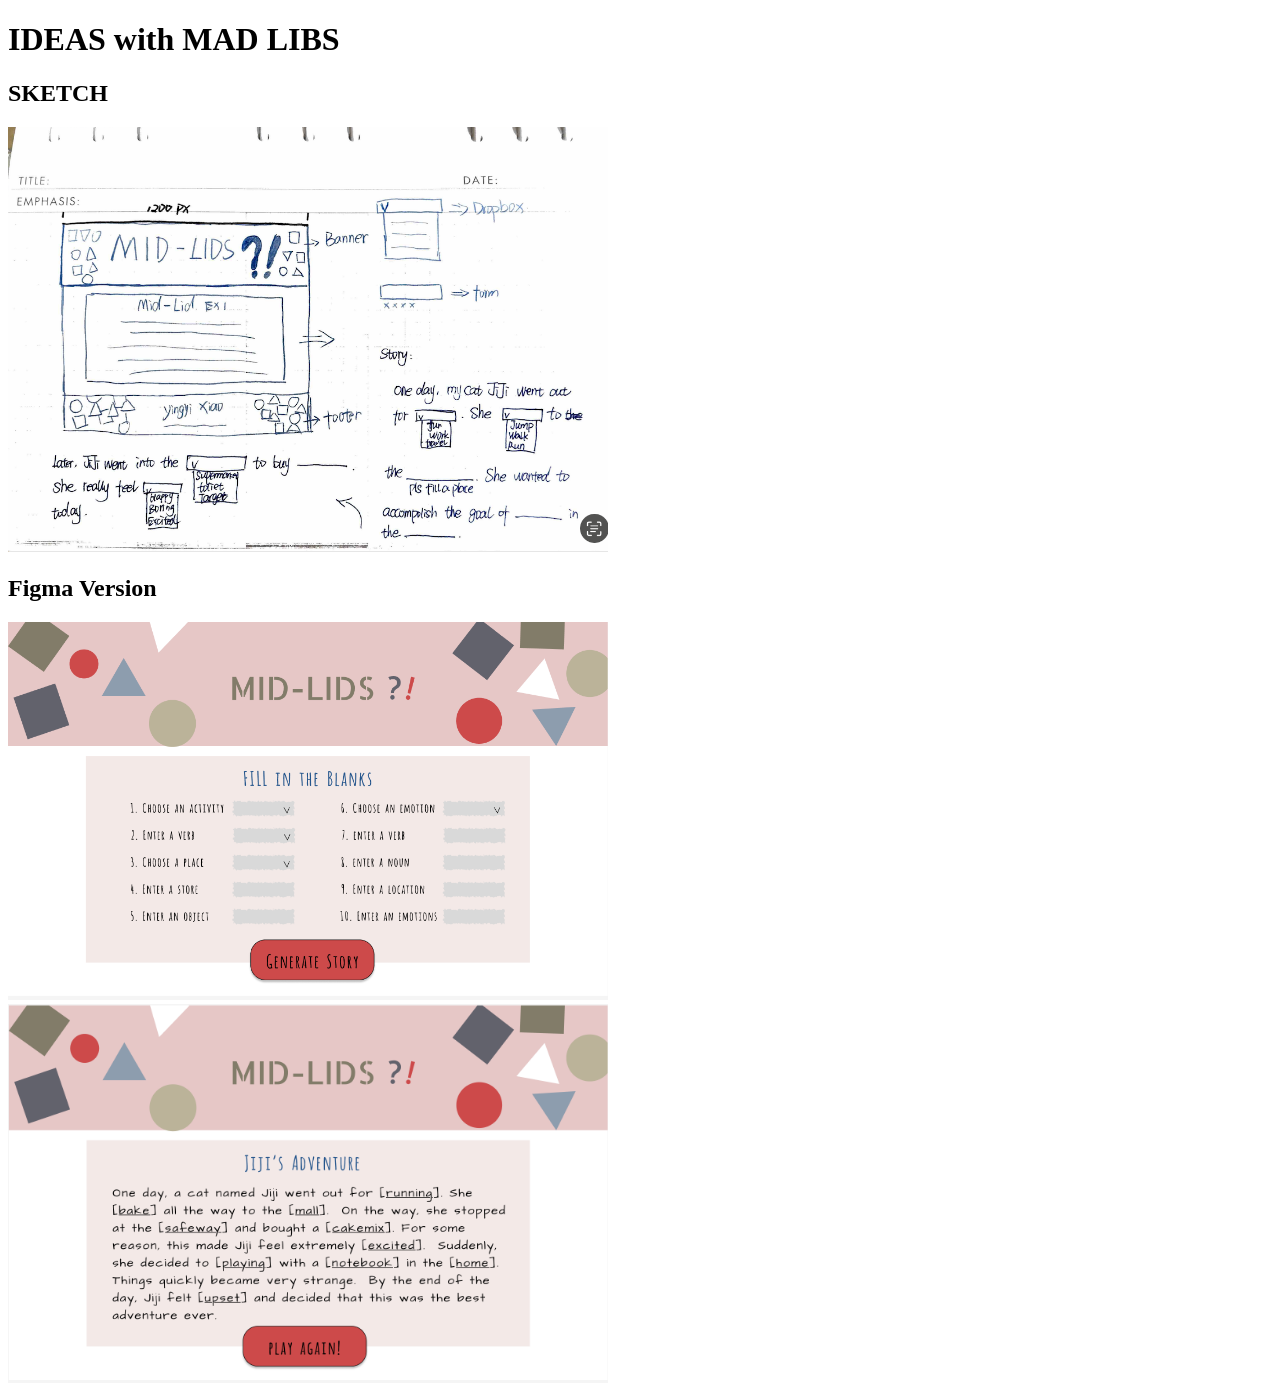
<file: madlibs/index.html>
<!DOCTYPE html>
<html lang="en">
<head>
    <meta charset="UTF-8">
    <meta name="viewport" content="width=device-width, initial-scale=1.0">
    <title>Document</title>
</head>
<body>
    <h1>IDEAS with MAD LIBS</h1>
        <h2>SKETCH</h2>
        <img src="images/sketch.png" alt="The sketch for the MAD LIBS" width="600">
        <h2>Figma Version</h2>
        <img src="images/madlibs1.png" alt="The first page for the MAD LIBS" width="600">
        <br>
        <img src="images/madlibs2.png" alt="The second page for the MAD LIBS" width="600">
</body>
</html>
</file>
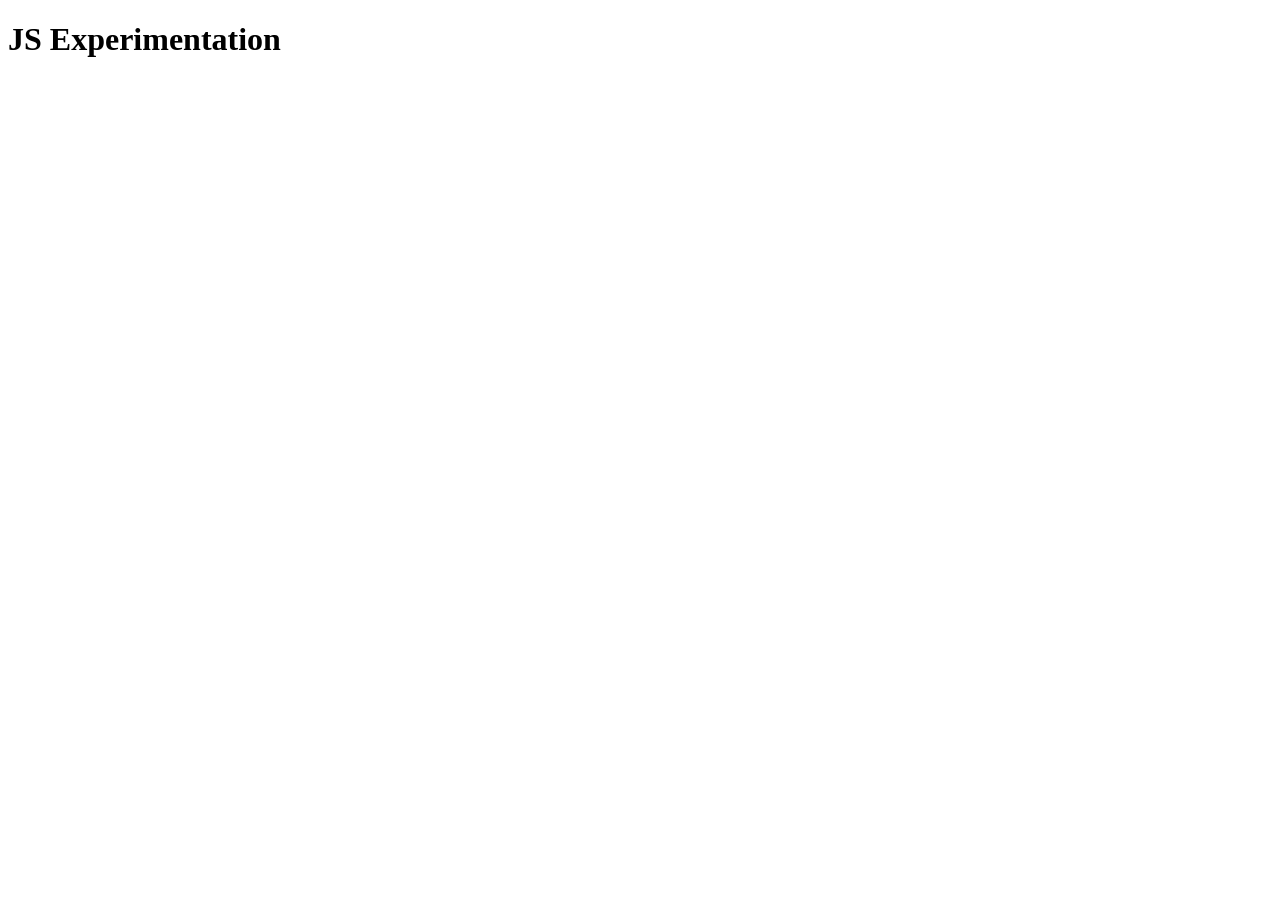
<file: exp/exp1.html>
<!DOCTYPE html>
<html lang="en">
<head>
    <meta charset="UTF-8">
    <meta name="viewport" content="width=device-width, initial-scale=1.0">
    <title>JS Experimentation</title>
</head>
<body>
    <h1>JS Experimentation</h1>

    <script>
        // var number = prompt("Please type a whole number!")
        for (var i=1; i<=100; i++){
            if(i % 3 == 0) {
                console.log("FIZZ");
            }
            else if (i % 5 == 0) {
                console.log ("BUZZ");
            }
            else{
                console.log(i);
                }
            }

    </script>


</body>
</html>
</file>
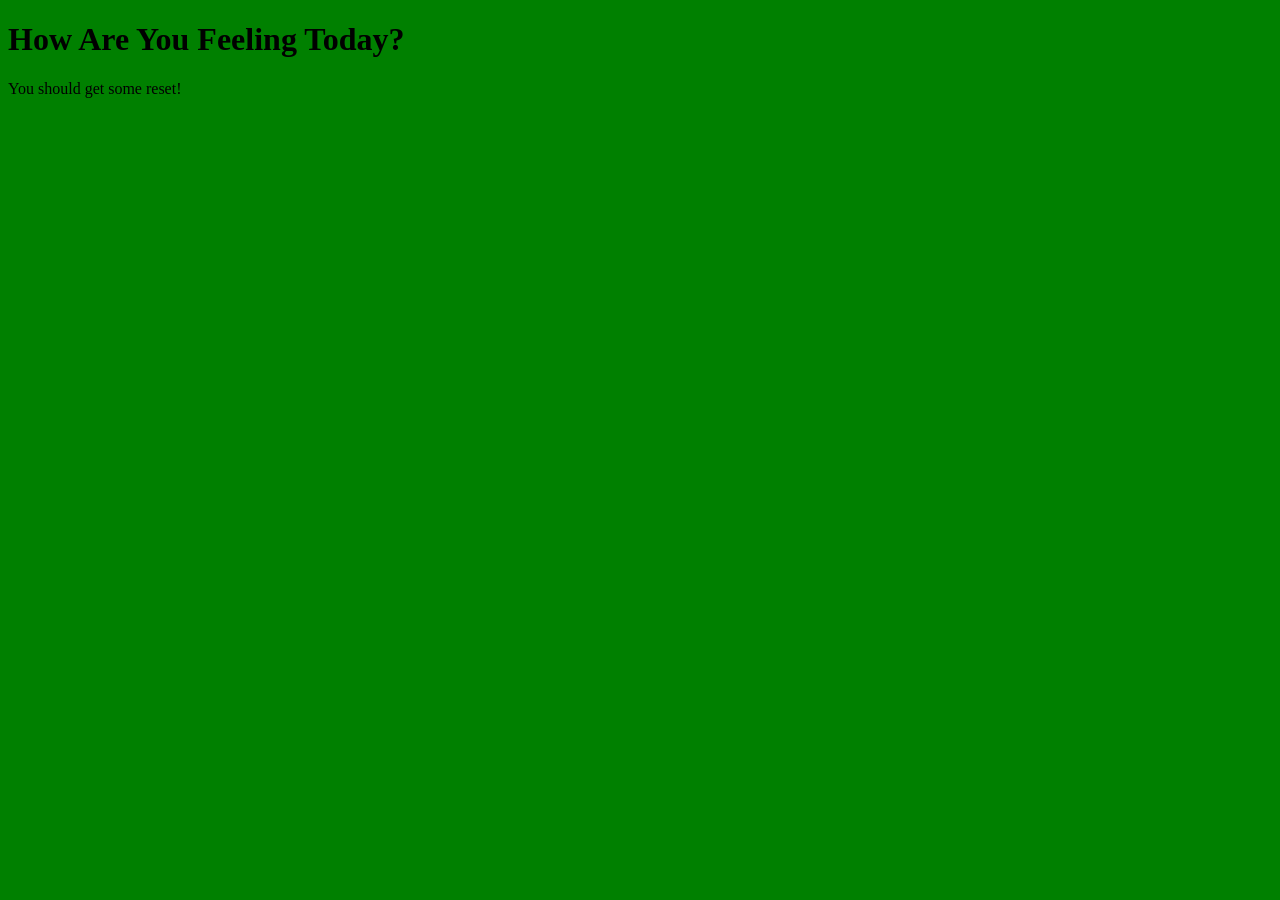
<file: exp/exp2.html>
<!DOCTYPE html>
<html lang="en">
<head>
    <meta charset="UTF-8">
    <meta name="viewport" content="width=device-width, initial-scale=1.0">
    <title>JS Experimentation 2: Functions and DOM</title>
</head>
<body>
    <h1>How Are You Feeling Today?</h1>
    <p id="message"></p>

    <script>
        var mood = prompt('How are you feeling today? Happy? Sad? Angry? or Tired?', '');

        function dayMood(feeling) {
            var message;
            
            if(feeling === 'happy') {
                message = 'I am so glad that you are happy today!';
            }
            else if (feeling === 'sad') {
                message = 'No worried, everything will get better soon!'
            }
            else if (feeling === 'angry') {
                message = 'Maybe is time to get a tea or coffee and calm down a moment!'
            }
            else{
                message = 'You should get some reset!';
            }

            return message;
        }

        function changePage(feeling) {
            document.querySelector('#message').innerHTML = dayMood(feeling);

             if(feeling === 'happy') {
               document.querySelector('body').style.backgroundColor = 'yellow';
            }
            else if (feeling === 'sad') {
                document.querySelector('body').style.backgroundColor = 'blue';
            }
            else if (feeling === 'angry') {
                document.querySelector('body').style.backgroundColor = 'red';
            }
            else{
               document.querySelector('body').style.backgroundColor = 'green';
            }
        }
        changePage(mood);
    </script>


</body>
</html>
</file>
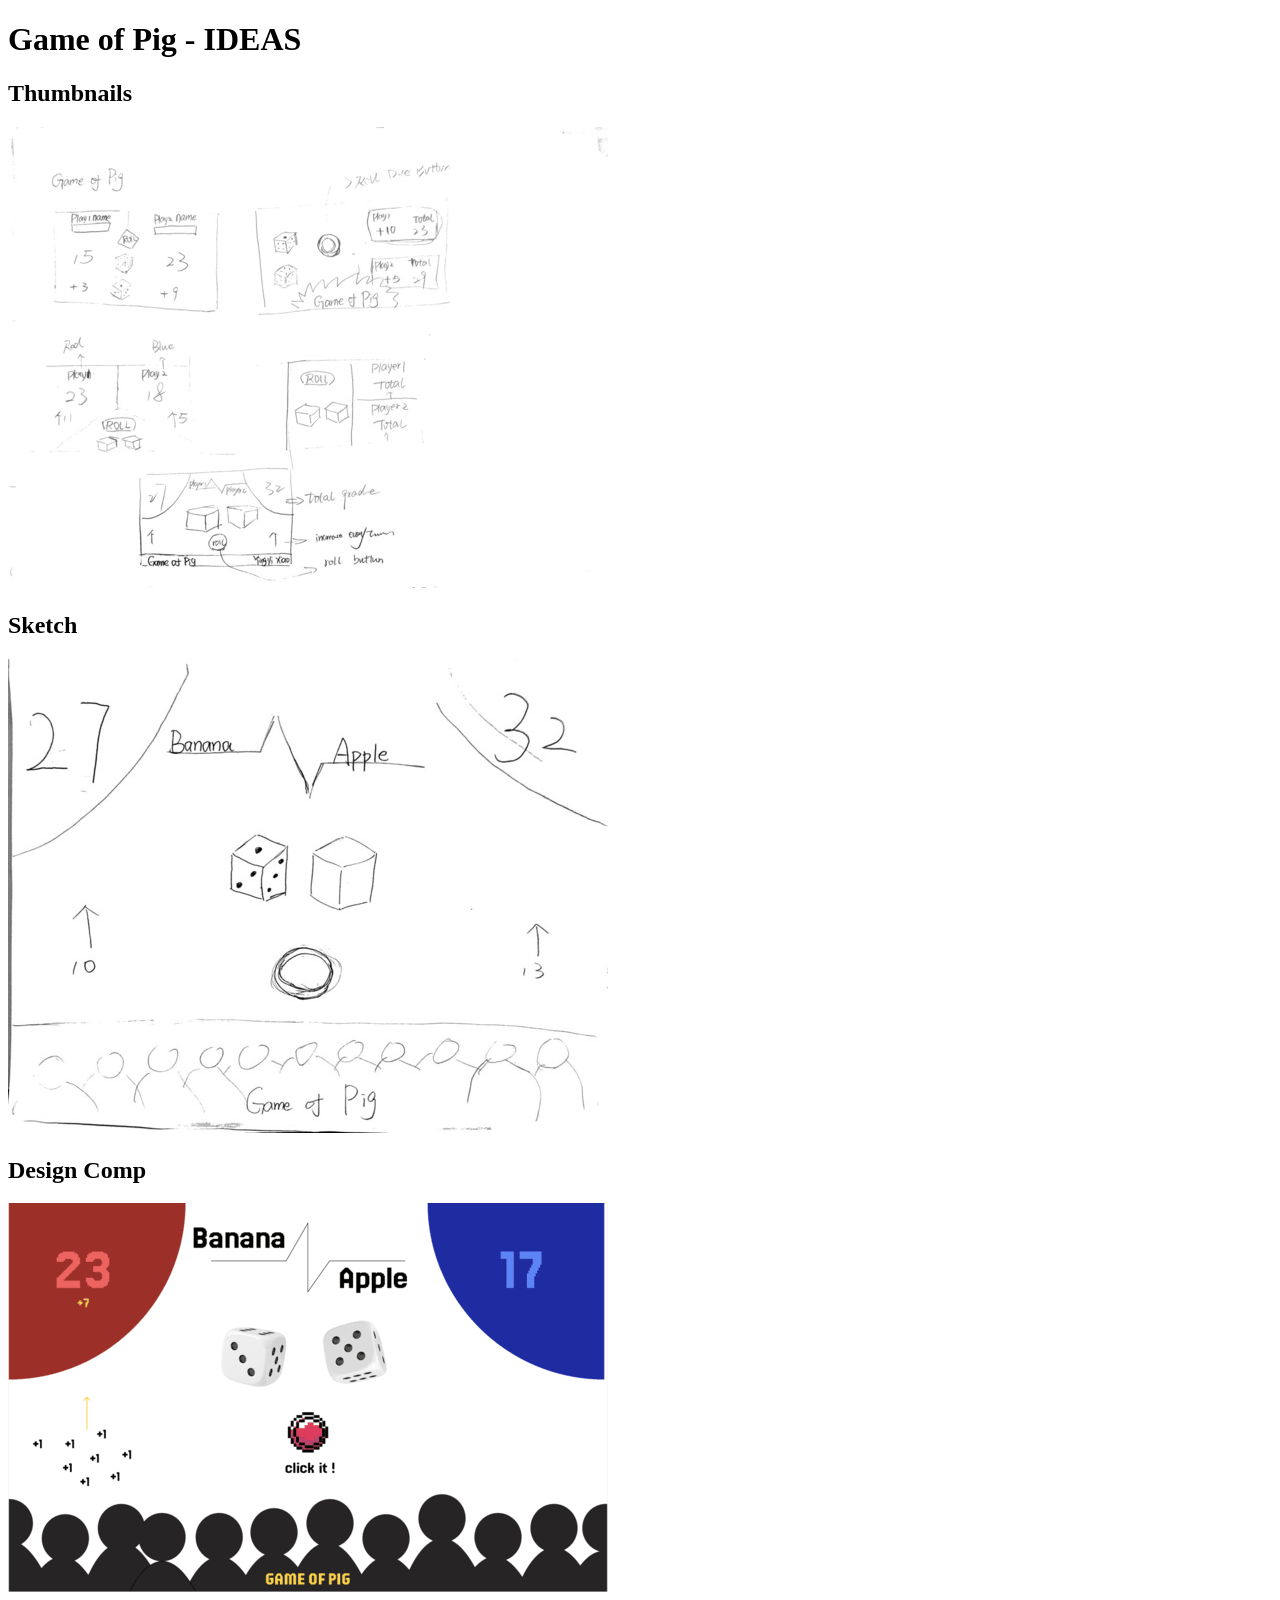
<file: gameofpig/ideas.html>
<!DOCTYPE html>
<html lang="en">
<head>
    <meta charset="UTF-8">
    <meta name="viewport" content="width=device-width, initial-scale=1.0">
    <title>Game of Pig</title>
</head>
<body>
    <h1>Game of Pig - IDEAS</h1>
        <h2>Thumbnails</h2>
        <img src="images/thumbnails.jpg" alt="The 5 thumbnails for the Game of Pig" width="600">
        <h2>Sketch</h2>
        <img src="images/sketch.jpg" alt="The sketch for the Game of Pig" width="600">
        <h2>Design Comp</h2>
        <img src="images/designcomp.png" alt="The designcomp for the Game of Pig" width="600">
</body>
</html>
</file>
